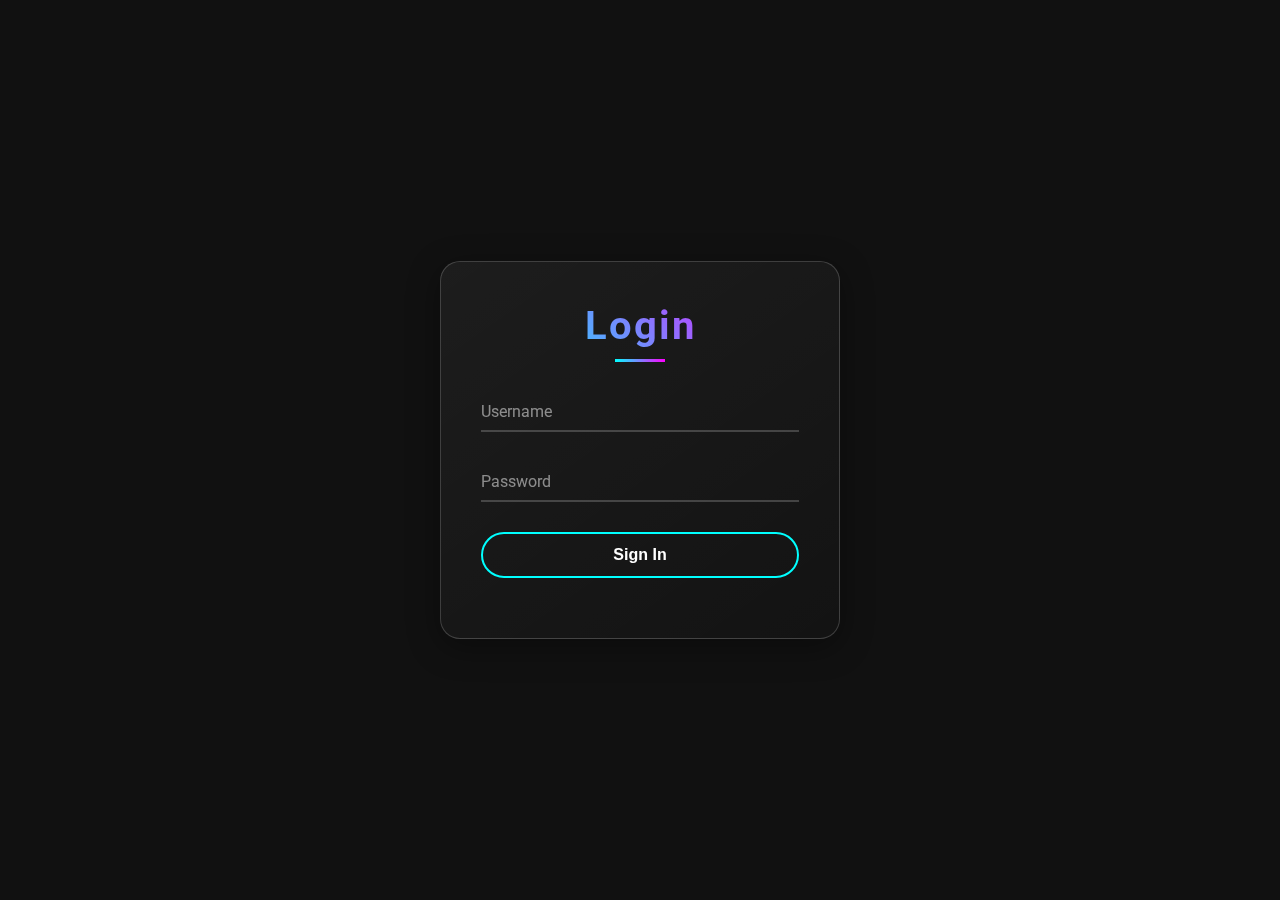
<file: Project1/index.html>
<!DOCTYPE html>
<html lang="en">
<head>
    <meta charset="UTF-8">
    <meta name="viewport" content="width=device-width, initial-scale=1.0">
    <title>Futuristic Login</title>
    <link href="https://fonts.googleapis.com/css2?family=Roboto:wght@300;400;700&display=swap" rel="stylesheet">
    <link rel="stylesheet" href="styles.css">
</head>
<body>
    <div class="container">
        <div class="login-box">
            <div class="login-header">
                <h1>Login</h1>
                <div class="underline"></div>
            </div>
            <form id="loginForm">
                <div class="input-group">
                    <input type="text" id="username" name="username" required>
                    <label for="username">Username</label>
                    <div class="input-highlight"></div>
                </div>
                <div class="input-group">
                    <input type="password" id="password" name="password" required>
                    <label for="password">Password</label>
                    <div class="input-highlight"></div>
                </div>
                <button type="submit" class="login-btn">
                    <span>Sign In</span>
                    <div class="btn-highlight"></div>
                </button>
            </form>
            <p class="error-message" id="errorMessage"></p>
        </div>
    </div>
    <script src="script.js"></script>
</body>
</html>
</file>
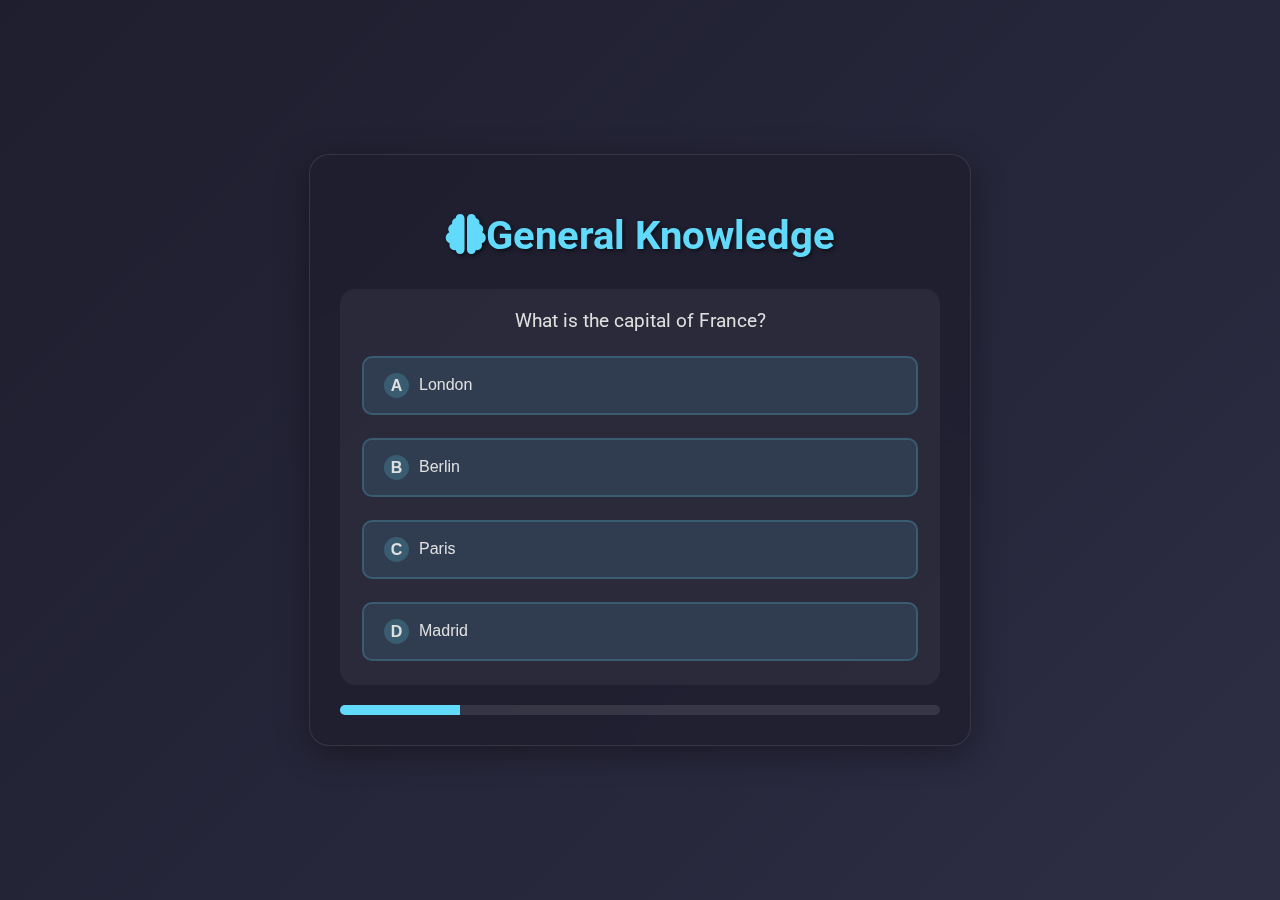
<file: Project2/index.html>
<!DOCTYPE html>
<html lang="en">
<head>
    <meta charset="UTF-8">
    <meta name="viewport" content="width=device-width, initial-scale=1.0">
    <title>Quantum Quiz</title>
    <link href="https://fonts.googleapis.com/css2?family=Roboto:wght@300;400;700&display=swap" rel="stylesheet">
    <link rel="stylesheet" href="https://cdnjs.cloudflare.com/ajax/libs/font-awesome/6.4.0/css/all.min.css">
    <link rel="stylesheet" href="style.css">
</head>
<body>
    <div class="container">
        <h1><i class="fas fa-brain"></i>General Knowledge</h1>
        <div id="question-container">
            <div id="question"></div>
            <div id="options" class="options"></div>
        </div>
        <div id="result"></div>
        <div id="gif-container"></div>
        <div id="progress-bar"><div id="progress"></div></div>
    </div>
    <script src="script.js"></script>
</body>
</html>
</file>
<file: Project1/styles.css>
:root {
    --primary-color: #00ffff;
    --secondary-color: #ff00ff;
    --background-color: #111;
    --text-color: #fff;
    --error-color: #ff3e3e;
}

* {
    margin: 0;
    padding: 0;
    box-sizing: border-box;
}

body {
    font-family: 'Roboto', sans-serif;
    background-color: var(--background-color);
    color: var(--text-color);
    display: flex;
    justify-content: center;
    align-items: center;
    min-height: 100vh;
    overflow: hidden;
}

.container {
    position: relative;
    width: 100%;
    max-width: 400px;
}

.login-box {
    background: linear-gradient(145deg, rgba(255,255,255,0.05) 0%, rgba(255,255,255,0.01) 100%);
    border-radius: 20px;
    padding: 40px;
    box-shadow: 0 8px 32px 0 rgba(0, 0, 0, 0.37);
    backdrop-filter: blur(4px);
    border: 1px solid rgba(255, 255, 255, 0.18);
    animation: appear 1s ease-out forwards;
}

@keyframes appear {
    from {
        opacity: 0;
        transform: translateY(20px);
    }
    to {
        opacity: 1;
        transform: translateY(0);
    }
}

.login-header {
    text-align: center;
    margin-bottom: 30px;
}

.login-header h1 {
    font-size: 2.5rem;
    font-weight: 700;
    letter-spacing: 2px;
    margin-bottom: 10px;
    background: linear-gradient(45deg, var(--primary-color), var(--secondary-color));
    -webkit-background-clip: text;
    -webkit-text-fill-color: transparent;
}

.underline {
    height: 3px;
    width: 50px;
    background: linear-gradient(90deg, var(--primary-color), var(--secondary-color));
    margin: 0 auto;
}

.input-group {
    position: relative;
    margin-bottom: 30px;
}

.input-group input {
    width: 100%;
    padding: 10px 0;
    font-size: 1rem;
    color: var(--text-color);
    background: transparent;
    border: none;
    border-bottom: 2px solid rgba(255, 255, 255, 0.2);
    outline: none;
    transition: 0.3s;
}

.input-group label {
    position: absolute;
    top: 0;
    left: 0;
    padding: 10px 0;
    font-size: 1rem;
    pointer-events: none;
    transition: 0.3s ease-out;
    color: rgba(255, 255, 255, 0.5);
}

.input-group input:focus ~ label,
.input-group input:valid ~ label {
    top: -20px;
    font-size: 0.8rem;
    color: var(--primary-color);
}

.input-highlight {
    position: absolute;
    bottom: 0;
    left: 0;
    width: 0;
    height: 2px;
    background: linear-gradient(90deg, var(--primary-color), var(--secondary-color));
    transition: 0.3s ease;
}

.input-group input:focus ~ .input-highlight,
.input-group input:valid ~ .input-highlight {
    width: 100%;
}

.login-btn {
    position: relative;
    width: 100%;
    padding: 12px;
    background-color: transparent;
    color: var(--text-color);
    border: 2px solid var(--primary-color);
    border-radius: 25px;
    font-size: 1rem;
    font-weight: 600;
    cursor: pointer;
    overflow: hidden;
    transition: 0.3s;
    z-index: 1;
}

.login-btn:hover {
    color: var(--background-color);
}

.btn-highlight {
    position: absolute;
    top: 0;
    left: -100%;
    width: 100%;
    height: 100%;
    background: linear-gradient(90deg, var(--primary-color), var(--secondary-color));
    transition: 0.3s;
    z-index: -1;
}

.login-btn:hover .btn-highlight {
    left: 0;
}

.error-message {
    color: var(--error-color);
    text-align: center;
    margin-top: 20px;
    font-size: 0.9rem;
    opacity: 0;
    transform: translateY(-10px);
    transition: 0.3s ease;
}

.error-message.show {
    opacity: 1;
    transform: translateY(0);
}

@keyframes glow {
    0%, 100% {
        box-shadow: 0 0 5px var(--primary-color),
                    0 0 10px var(--primary-color),
                    0 0 15px var(--primary-color),
                    0 0 20px var(--primary-color);
    }
    50% {
        box-shadow: 0 0 10px var(--secondary-color),
                    0 0 20px var(--secondary-color),
                    0 0 30px var(--secondary-color),
                    0 0 40px var(--secondary-color);
    }
}
</file>
<file: Project2/style.css>
body {
    font-family: 'Roboto', sans-serif;
    background: linear-gradient(135deg, #1e1e2e, #2d2d44);
    color: #e0e0e0;
    display: flex;
    justify-content: center;
    align-items: center;
    height: 100vh;
    margin: 0;
    overflow: hidden;
}

.container {
    background-color: rgba(30, 30, 46, 0.8);
    backdrop-filter: blur(10px);
    border-radius: 20px;
    padding: 30px;
    max-width: 600px;
    width: 90%;
    box-shadow: 0 8px 32px 0 rgba(0, 0, 0, 0.37);
    border: 1px solid rgba(255, 255, 255, 0.1);
    transition: transform 0.3s ease-in-out;
}

.container:hover {
    transform: scale(1.02);
}

h1 {
    text-align: center;
    color: #61dafb;
    font-size: 2.5em;
    margin-bottom: 30px;
    text-shadow: 2px 2px 4px rgba(0, 0, 0, 0.5);
}

#question-container {
    background-color: rgba(255, 255, 255, 0.05);
    border-radius: 15px;
    padding: 20px;
    margin-bottom: 20px;
}

#question {
    font-size: 1.2em;
    margin-bottom: 20px;
    text-align: center;
}

.options {
    display: grid;
    grid-template-columns: 1fr;
    gap: 15px;
}

button {
    background-color: rgba(97, 218, 251, 0.1);
    border: 2px solid rgba(97, 218, 251, 0.2);
    color: #e0e0e0;
    padding: 15px 20px;
    text-align: left;
    text-decoration: none;
    display: flex;
    align-items: center;
    font-size: 1em;
    margin: 4px 2px;
    cursor: pointer;
    border-radius: 10px;
    transition: all 0.3s ease;
    backdrop-filter: blur(5px);
}

button:hover {
    background-color: rgba(97, 218, 251, 0.2);
    transform: translateY(-3px);
    box-shadow: 0 4px 15px rgba(0, 0, 0, 0.2);
}

#result {
    text-align: center;
    font-size: 1.5em;
    margin-top: 20px;
    font-weight: bold;
    text-shadow: 1px 1px 2px rgba(0, 0, 0, 0.5);
}

#gif-container {
    text-align: center;
    margin-top: 20px;
}

#gif-container img {
    max-width: 100%;
    border-radius: 10px;
    box-shadow: 0 4px 15px rgba(0, 0, 0, 0.2);
}

#progress-bar {
    width: 100%;
    height: 10px;
    background-color: rgba(255, 255, 255, 0.1);
    border-radius: 5px;
    margin-top: 20px;
    overflow: hidden;
}

#progress {
    width: 0;
    height: 100%;
    background-color: #61dafb;
    transition: width 0.5s ease-in-out;
}

@keyframes fadeIn {
    from { opacity: 0; }
    to { opacity: 1; }
}

@keyframes slideIn {
    from { transform: translateY(20px); opacity: 0; }
    to { transform: translateY(0); opacity: 1; }
}

.fade-in {
    animation: fadeIn 0.5s ease-in-out;
}

.slide-in {
    animation: slideIn 0.5s ease-in-out;
}

.success {
    color: #4caf50;
}

.failure {
    color: #f44336;
}

.option-label {
    display: inline-block;
    width: 25px;
    height: 25px;
    background-color: rgba(97, 218, 251, 0.2);
    border-radius: 50%;
    text-align: center;
    line-height: 25px;
    margin-right: 10px;
    font-weight: bold;
    flex-shrink: 0;
}
</file>
